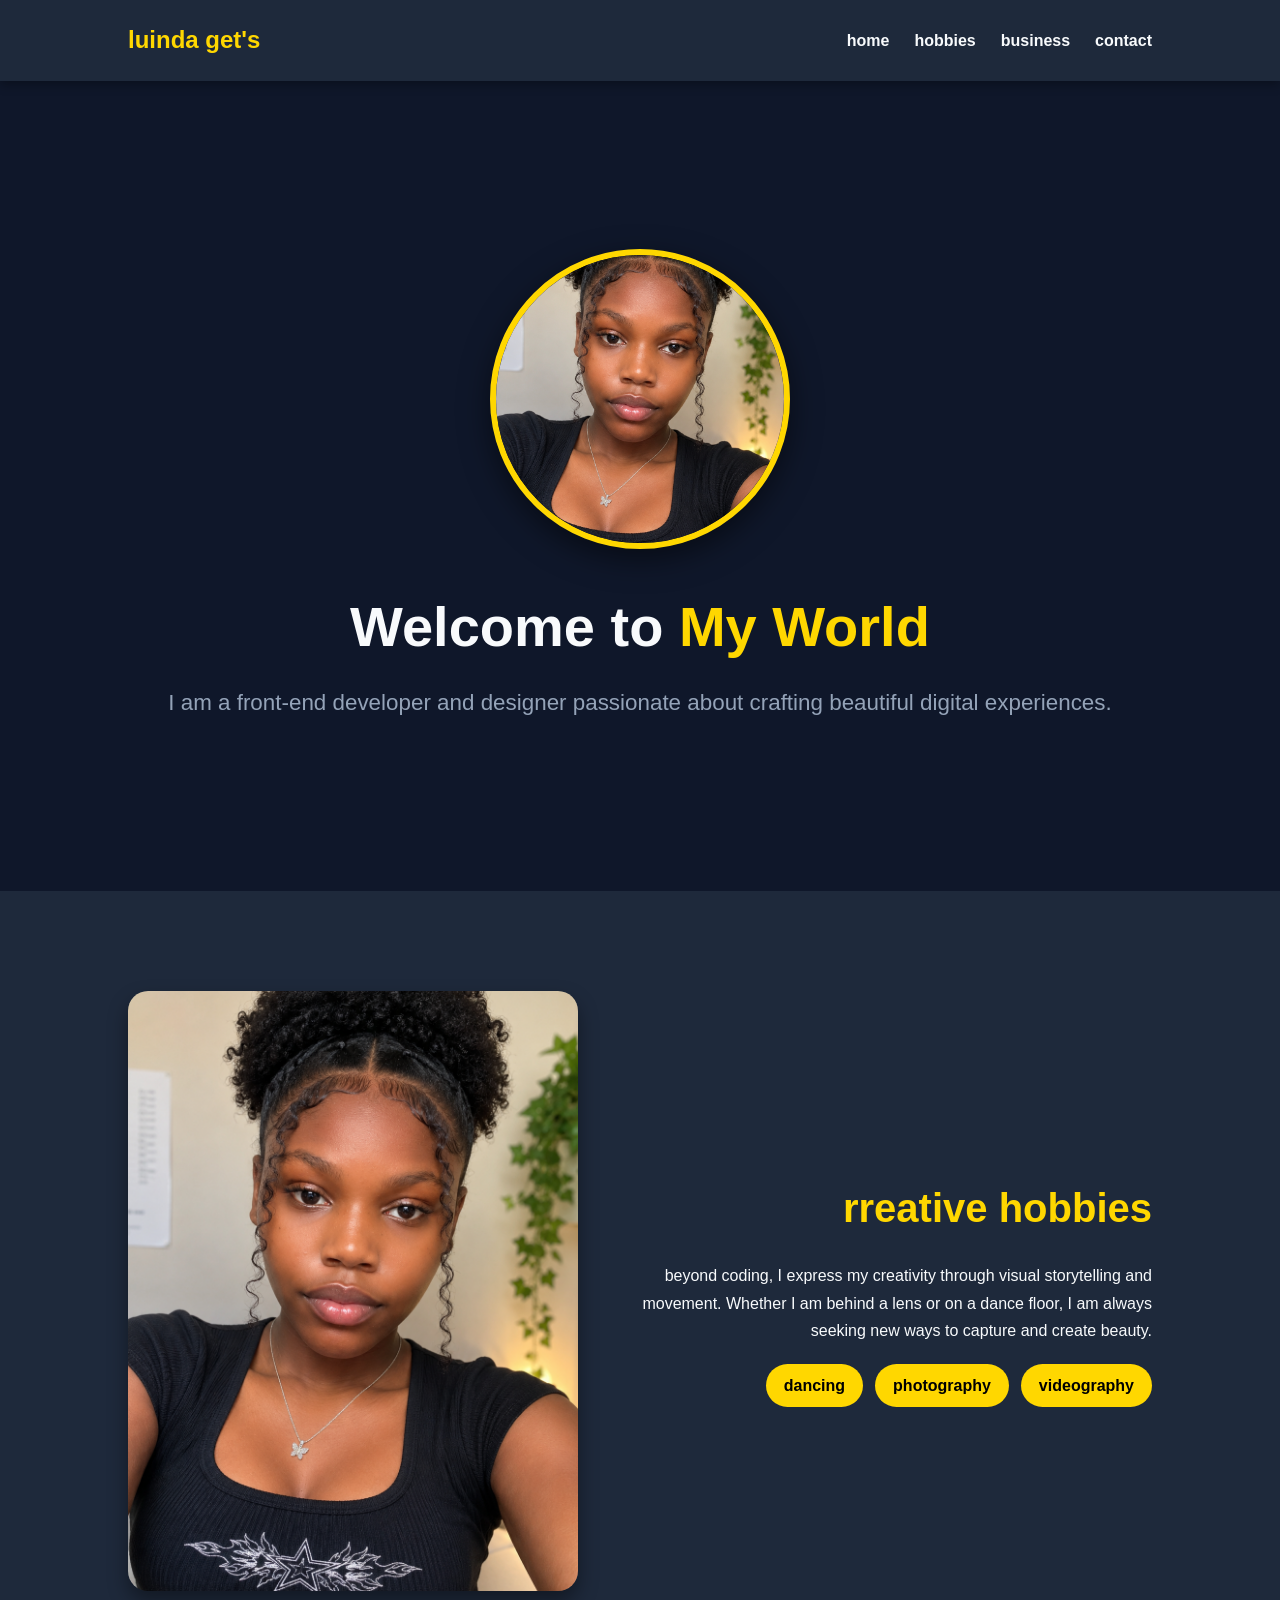
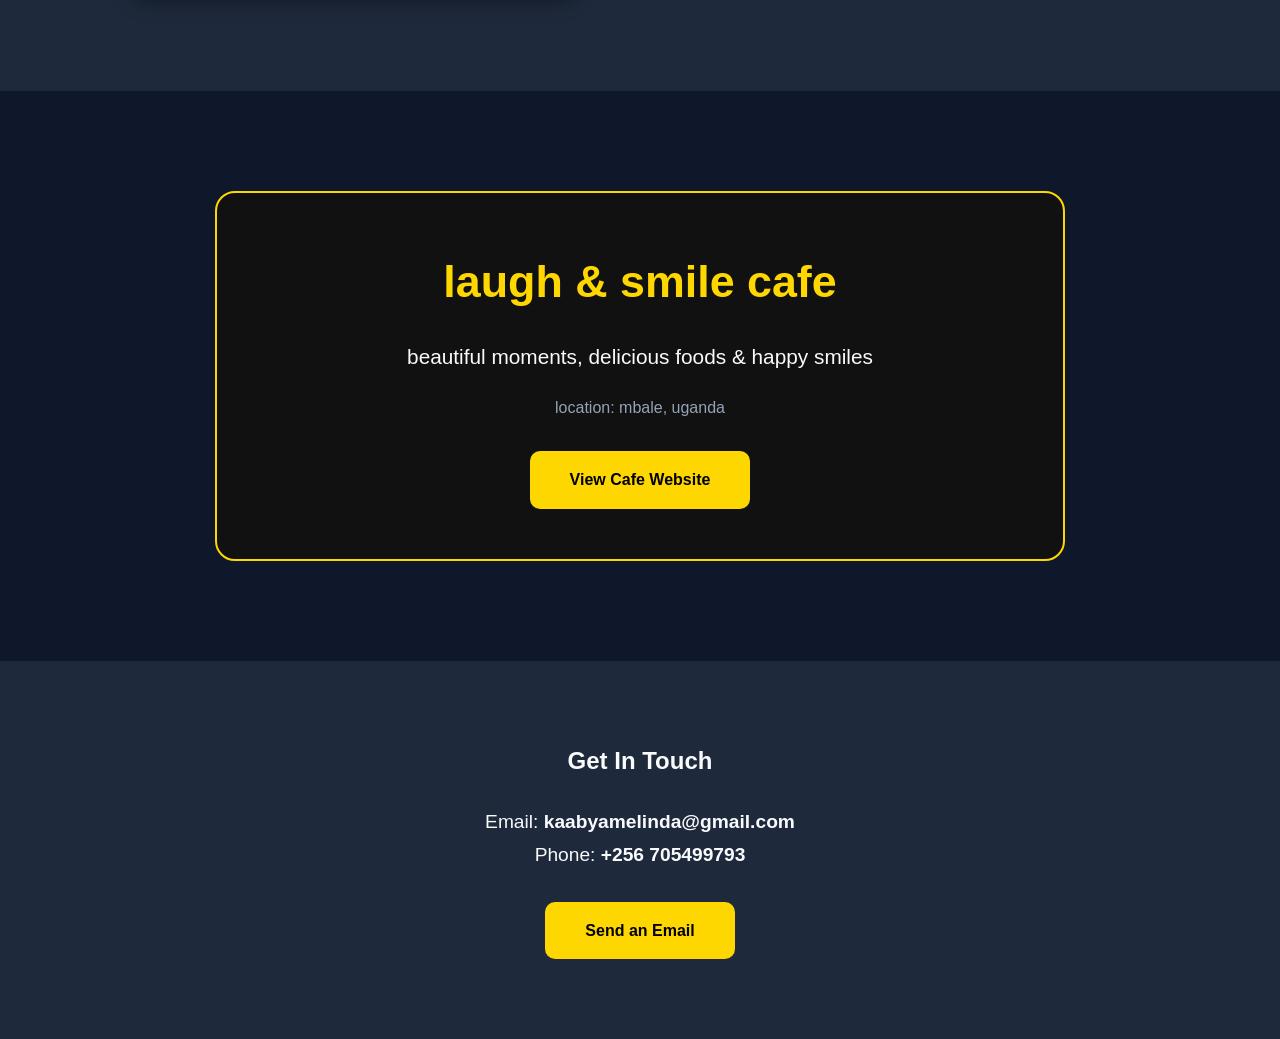
<file: luxzary/index.html>
<!DOCTYPE html>
<html lang="en">
<head>
    <meta charset="UTF-8">
    <meta name="viewport" content="width=device-width, initial-scale=1.0">
    <title>Kaabya Melinda Getrude | Portfolio</title>
    <style>
        :root {
            --bg-color: #0f172a;
            --text-color: #f8fafc;
            --accent-color: #ffd700; 
            --card-bg: #1e293b;
            --secondary-text: #94a3b8;
        }

        * {
            margin: 0;
            padding: 0;
            box-sizing: border-box;
            font-family: 'Segoe UI', Arial, sans-serif;
            scroll-behavior: smooth;
        }

        body {
            background-color: var(--bg-color);
            color: var(--text-color);
            line-height: 1.7;
        }

        header {
            display: flex;
            justify-content: space-between;
            align-items: center;
            padding: 20px 10%;
            background-color: var(--card-bg);
            position: sticky;
            top: 0;
            z-index: 1000;
            box-shadow: 0 4px 10px rgba(0,0,0,0.3);
        }

        .logo {
            font-size: 1.5rem;
            font-weight: 700;
            color: var(--accent-color);
        }

        nav ul {
            display: flex;
            list-style: none;
            gap: 25px;
        }

        nav ul li a {
            text-decoration: none;
            color: var(--text-color);
            font-weight: 600;
        }

        nav ul li a:hover { 
            color: var(--accent-color); 
        }

        .hero {
            height: 90vh;
            display: flex;
            flex-direction: column;
            justify-content: center;
            align-items: center;
            text-align: center;
            padding: 0 10%;
        }

        .profile-pic-home {
            width: 300px;
            height: 300px;
            border-radius: 50%;
            border: 6px solid var(--accent-color);
            object-fit: cover;
            margin-bottom: 30px;
            box-shadow: 0 10px 30px rgba(0,0,0,0.5);
        }

        .hero h1 { font-size: 3.5rem; margin-bottom: 10px; }
        .hero h1 span { color: var(--accent-color); }
        .hero p { font-size: 1.4rem; color: var(--secondary-text); }

        .hobbies-section {
            display: flex;
            align-items: center;
            padding: 100px 10%;
            gap: 60px;
            background-color: var(--card-bg);
        }

        .hobbies-img {
            flex: 1;
            width: 100%;
            max-width: 450px;
            border-radius: 20px;
            box-shadow: 0 10px 20px rgba(0,0,0,0.4);
        }

        .hobbies-text {
            flex: 1.5;
            text-align: right; 
        }

        .hobbies-text h2 { font-size: 2.5rem; color: var(--accent-color); margin-bottom: 20px; }

        .tag-container {
            display: flex;
            justify-content: flex-end;
            gap: 12px;
            margin-top: 20px;
        }

        .tag {
            background: var(--accent-color);
            color: #000;
            padding: 8px 18px;
            border-radius: 30px;
            font-weight: bold;
        }

        .business-section {
            padding: 100px 10%;
            text-align: center;
        }

        .cafe-card {
            background: #111;
            border: 2px solid var(--accent-color);
            border-radius: 20px;
            padding: 50px;
            max-width: 850px;
            margin: 0 auto;
        }

        .contact-section {
            padding: 80px 10%;
            text-align: center;
            background-color: var(--card-bg);
        }

        .contact-info {
            margin-top: 25px;
            font-size: 1.2rem;
        }

        .btn {
            display: inline-block;
            margin-top: 30px;
            padding: 15px 40px;
            background-color: var(--accent-color);
            color: #000;
            text-decoration: none;
            border-radius: 10px;
            font-weight: bold;
            transition: transform 0.2s;
        }

        .btn:hover { transform: scale(1.05); }

        @media (max-width: 768px) {
            .hobbies-section { flex-direction: column; text-align: center; }
            .hobbies-text { text-align: center; }
            .tag-container { justify-content: center; }
        }
    </style>
</head>
<body>

    <header>
        <div class="logo">luinda get's</div>
        <nav>
            <ul>
                <li><a href="#home">home</a></li>
                <li><a href="#hobbies">hobbies</a></li>
                <li><a href="#business">business</a></li>
                <li><a href="#contact">contact</a></li>
            </ul>
        </nav>
    </header>

    <section id="home" class="hero">
        <img src="melinda.png" alt="Melinda" class="profile-pic-home">
        <h1>Welcome to <span>My World</span></h1>
        <p>I am a front-end developer and designer passionate about crafting beautiful digital experiences.</p>
    </section>

    <section id="hobbies" class="hobbies-section">
        <img src="melinda.png" class="hobbies-img" alt="Luinda hobbies">
        <article class="hobbies-text">
            <h2>rreative hobbies</h2>
            <p>beyond coding, I express my creativity through visual storytelling and movement. Whether I am behind a lens or on a dance floor, I am always seeking new ways to capture and create beauty.</p>
            <div class="tag-container">
                <span class="tag">dancing</span>
                <span class="tag">photography</span>
                <span class="tag">videography</span>
            </div>
        </article>
    </section>

    <section id="business" class="business-section">
        <div class="cafe-card">
            <h2 style="color: gold; font-size: 2.8rem;">laugh & smile cafe</h2>
            <p style="margin: 20px 0; font-size: 1.3rem;">beautiful moments, delicious foods & happy smiles</p>
            <p style="color: var(--secondary-text);">location: mbale, uganda</p>
            <a href="cafe.html" class="btn">View Cafe Website</a>
        </div>
    </section>

    <section id="contact" class="contact-section">
        <h2>Get In Touch</h2>
        <div class="contact-info">
            <p>Email: <strong>kaabyamelinda@gmail.com</strong></p>
            <p>Phone: <strong>+256 705499793</strong></p>
        </div>
        <a href="mailto:kaabyamelinda@gmail.com" class="btn">Send an Email</a>
    </section>

</body>
</html>
</file>
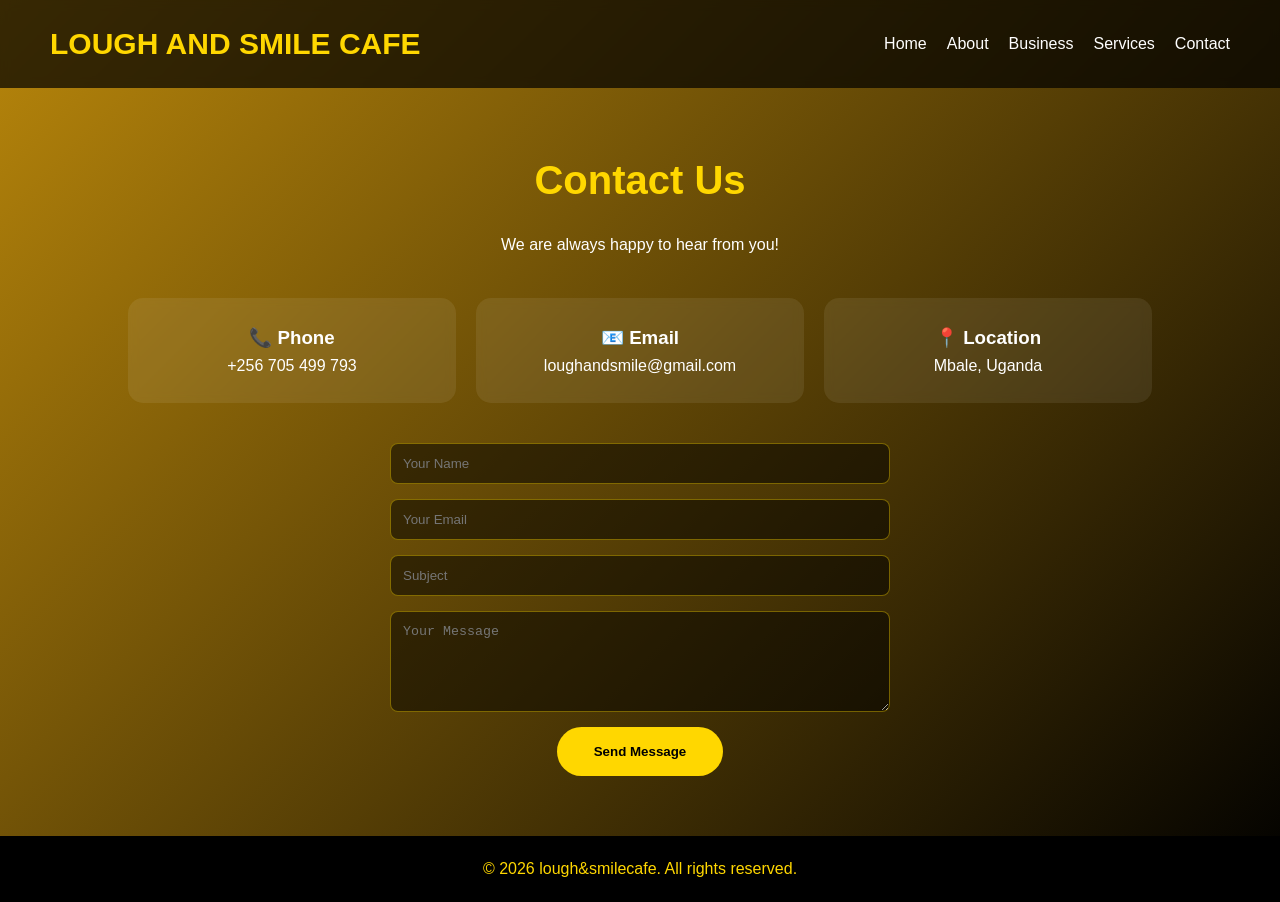
<file: uncle norman/contacts.html>
<!DOCTYPE html>
<html lang="en">
<head>
    <meta charset="UTF-8">
    <meta name="viewport" content="width=device-width, initial-scale=1.0">
    <title>Contact - My Cafe</title>
    <link rel="stylesheet" href="style.css">
</head>
<body>

    <header>
        <nav class="navbar">
            <h1 class="logo">LOUGH AND SMILE CAFE</h1>
            <ul class="nav-links">
                <li><a href="INDEX.HTML">Home</a></li>
                <li><a href="About.html">About</a></li>
                <li><a href="business.html">Business</a></li>
                <li><a href="services.html">Services</a></li>
                <li><a href="contacts.html">Contact</a></li>
            </ul>
        </nav>
    </header>

    <section class="contact-section">
        <h1>Contact Us</h1>
        <p>We are always happy to hear from you!</p>

        <div class="contact-boxes">
            <div class="contact-box">
                <h3>📞 Phone</h3>
                <p>+256 705 499 793</p>
            </div>
            <div class="contact-box">
                <h3>📧 Email</h3>
                <p>loughandsmile@gmail.com</p>
            </div>
            <div class="contact-box">
                <h3>📍 Location</h3>
                <p>Mbale, Uganda</p>
            </div>
        </div>

        <form class="contact-form">
            <input type="text" placeholder="Your Name" required>
            <input type="email" placeholder="Your Email" required>
            <input type="text" placeholder="Subject">
            <textarea placeholder="Your Message" rows="5" required></textarea>
            <button type="submit" class="btn">Send Message</button>
        </form>
    </section>

    <footer>
        <p>© 2026 lough&smilecafe. All rights reserved.</p>
    </footer>

</body>
</html>
</file>
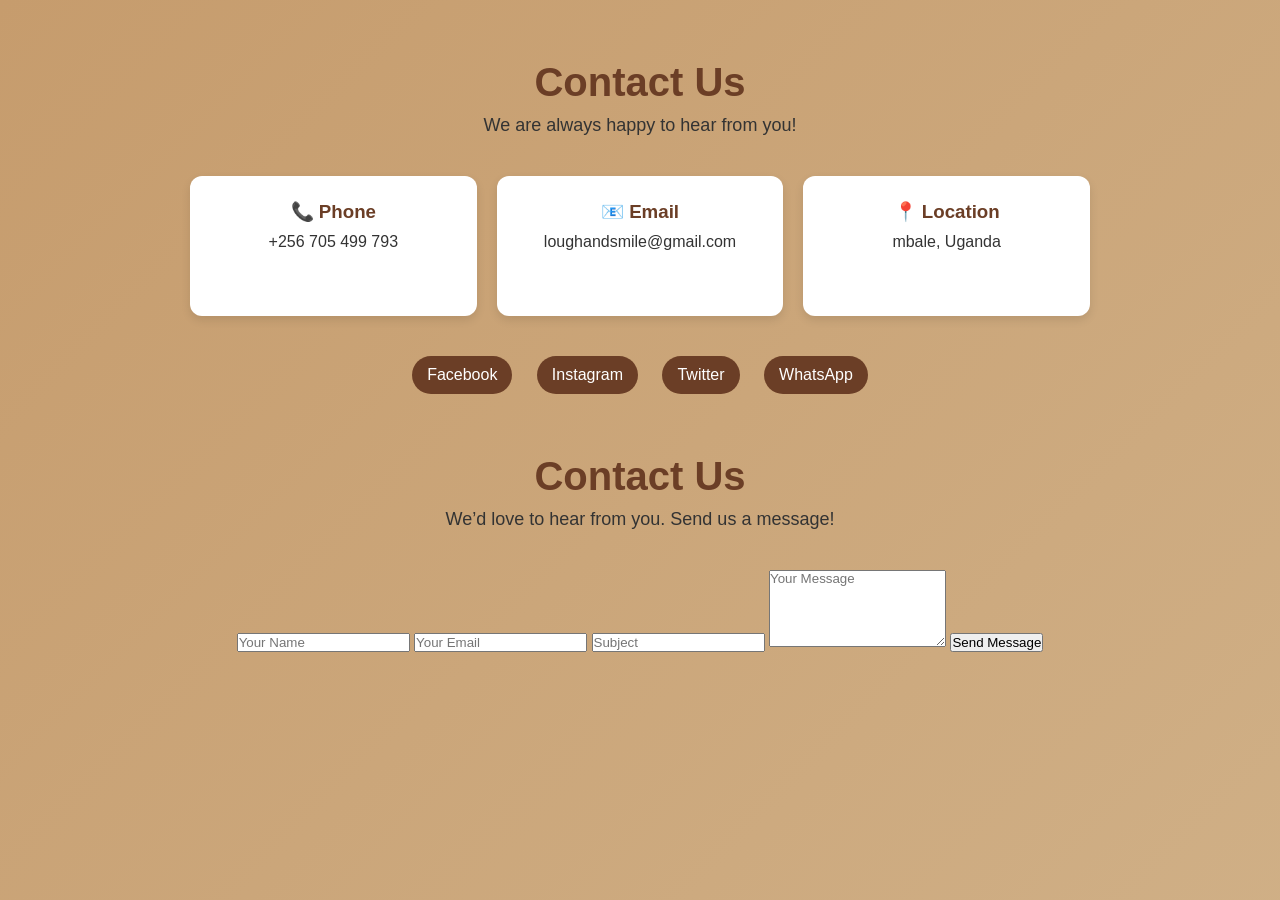
<file: luxzary/uncle norman/contacts.html>
<!DOCTYPE html>
<html lang="en">
<head>
<meta charset="UTF-8">
<meta name="viewport" content="width=device-width, initial-scale=1.0">
<title>Contact - My Cafe</title>

<style>

/* RESET */
* {
    margin: 0;
    padding: 0;
    box-sizing: border-box;
    font-family: Arial, sans-serif;
}

/* BACKGROUND */
body {
    background: linear-gradient(-45deg, #ffffff, #f8f5f2, #d2b48c, #c69c6d);
    background-size: 400% 400%;
    animation: bgMove 12s ease infinite;
    color: #333;
}

/* ANIMATION */
@keyframes bgMove {
    0% { background-position: 0% 50%; }
    50% { background-position: 100% 50%; }
    100% { background-position: 0% 50%; }
}

/* CONTACT SECTION */
.contact-section {
    padding: 60px 10%;
    text-align: center;
}

.contact-section h1 {
    font-size: 40px;
    color: #6b3e26;
    margin-bottom: 10px;
}

.contact-section p {
    margin-bottom: 40px;
    font-size: 18px;
}

/* CONTACT BOXES */
.contact-boxes {
    display: grid;
    grid-template-columns: repeat(auto-fit, minmax(220px, 1fr));
    gap: 20px;
    max-width: 900px;
    margin: auto;
}

.contact-box {
    background: white;
    padding: 25px;
    border-radius: 12px;
    box-shadow: 0 4px 10px rgba(0,0,0,0.1);
    transition: 0.3s;
}

.contact-box:hover {
    transform: translateY(-5px);
}

/* ICON STYLE */
.contact-box h3 {
    color: #6b3e26;
    margin-bottom: 10px;
}

.contact-box p {
    font-size: 16px;
}

/* SOCIAL LINKS */
.social-links {
    margin-top: 40px;
}

.social-links a {
    margin: 0 10px;
    text-decoration: none;
    color: white;
    background: #6b3e26;
    padding: 10px 15px;
    border-radius: 20px;
    display: inline-block;
    transition: 0.3s;
}

.social-links a:hover {
    background: #8b5a3c;
}

</style>
</head>

<body>

<section class="contact-section">

    <h1>Contact Us</h1>
    <p>We are always happy to hear from you!</p>

    <!-- CONTACT INFO -->
    <div class="contact-boxes">

        <div class="contact-box">
            <h3>📞 Phone</h3>
            <p>+256 705 499 793</p>
        </div>

        <div class="contact-box">
            <h3>📧 Email</h3>
            <p>loughandsmile@gmail.com</p>
        </div>

        <div class="contact-box">
            <h3>📍 Location</h3>
            <p>mbale, Uganda</p>
        </div>

    </div>

    <!-- SOCIAL MEDIA -->
    <div class="social-links">

        <a href="#">Facebook</a>
        <a href="#">Instagram</a>
        <a href="#">Twitter</a>
        <a href="#">WhatsApp</a>

    </div>
    <section class="contact-section">

    <h1>Contact Us</h1>

    <p>We’d love to hear from you. Send us a message!</p>

    <form class="contact-form">

        <input type="text" placeholder="Your Name" required>

        <input type="email" placeholder="Your Email" required>

        <input type="text" placeholder="Subject">

        <textarea placeholder="Your Message" rows="5" required></textarea>

        <button type="submit">Send Message</button>

    </form>

</section>

</section>

</body>
</html>
</file>
<file: uncle norman/style.css>
/* =========================
   RESET
========================= */
*{
    margin:0;
    padding:0;
    box-sizing:border-box;
}

/* =========================
   MOVING BACKGROUND
   BLACK + GOLD
========================= */
body{
    font-family: Arial, sans-serif;
    color:white;
    line-height:1.6;
    background: linear-gradient(
        -45deg,
        #000000,
        #1a1a1a,
        #d4af37,
        #000000,
        #b8860b
    );
    background-size:400% 400%;
    animation:goldMove 12s ease infinite;
}

/* Animation */
@keyframes goldMove{
    0%{ background-position:0% 50%; }
    50%{ background-position:100% 50%; }
    100%{ background-position:0% 50%; }
}

/* =========================
   NAVBAR
========================= */
.navbar{
    display:flex;
    justify-content:space-between;
    align-items:center;
    padding:20px 50px;
    background:rgba(0,0,0,0.7);
    backdrop-filter:blur(5px);
}

.logo{
    font-size:30px;
    font-weight:bold;
    color:gold;
}

.nav-links{
    display:flex;
    list-style:none;
}

.nav-links li{
    margin-left:20px;
}

.nav-links a{
    color:white;
    text-decoration:none;
    transition:0.3s;
}

.nav-links a:hover{
    color:gold;
}

/* =========================
   HERO SECTION
========================= */
.hero{
    height:100vh;
    display:flex;
    justify-content:center;
    align-items:center;
    text-align:center;
    padding:20px;
}

.hero-content h1{
    font-size:60px;
    color:gold;
    margin-bottom:20px;
}

.hero-content p{
    font-size:22px;
    margin-bottom:30px;
}

/* =========================
   BUTTON
========================= */
.btn{
    display:inline-block;
    padding:15px 35px;
    background:gold;
    color:black;
    text-decoration:none;
    border-radius:30px;
    font-weight:bold;
    border: 2px solid transparent;
    cursor: pointer;
    transition:0.3s;
}

.btn:hover{
    background:black;
    color:gold;
    border:2px solid gold;
}

/* =========================
   ABOUT SECTION
========================= */
.about-section{
    display:flex;
    flex-wrap:wrap;
    align-items:center;
    justify-content:center;
    padding:60px 10%;
}

.about-image{
    flex:1;
    min-width:300px;
    padding:20px;
}

.about-image img{
    width:100%;
    border-radius:15px;
    box-shadow:0 5px 15px rgba(255,215,0,0.3);
}

.about-text{
    flex:1;
    min-width:300px;
    padding:20px;
}

.about-text h1{
    color:gold;
    margin-bottom:20px;
    font-size:40px;
}

.about-text p{
    margin-bottom:15px;
    font-size:18px;
}

/* =========================
   CONTACT SECTION
========================= */
.contact-section{
    text-align:center;
    padding:60px 10%;
}

.contact-section h1{
    font-size:40px;
    color:gold;
    margin-bottom:20px;
}

.contact-boxes{
    display:grid;
    grid-template-columns: repeat(auto-fit,minmax(220px,1fr));
    gap:20px;
    margin-top:40px;
}

.contact-box{
    background:rgba(255,255,255,0.08);
    padding:25px;
    border-radius:15px;
    backdrop-filter:blur(5px);
    transition:0.3s;
}

.contact-box:hover{
    transform:translateY(-5px);
    background:rgba(255,215,0,0.15);
}

/* Contact Form Styling */
.contact-form {
    max-width: 500px;
    margin: 40px auto 0 auto;
    display: flex;
    flex-direction: column;
    gap: 15px;
}

.contact-form input, .contact-form textarea {
    width: 100%;
    padding: 12px;
    border-radius: 8px;
    border: 1px solid rgba(255, 215, 0, 0.4);
    background: rgba(0, 0, 0, 0.5);
    color: white;
}

.contact-form button {
    align-self: center;
}

/* =========================
   FOOTER
========================= */
footer{
    text-align:center;
    padding:20px;
    background:black;
    color:gold;
}

/* =========================
   RESPONSIVE
========================= */
@media(max-width:768px){
    .navbar{ flex-direction:column; }
    .nav-links{ margin-top:15px; }
    .hero-content h1{ font-size:40px; }
    .about-section{ flex-direction:column; }
}
</file>
